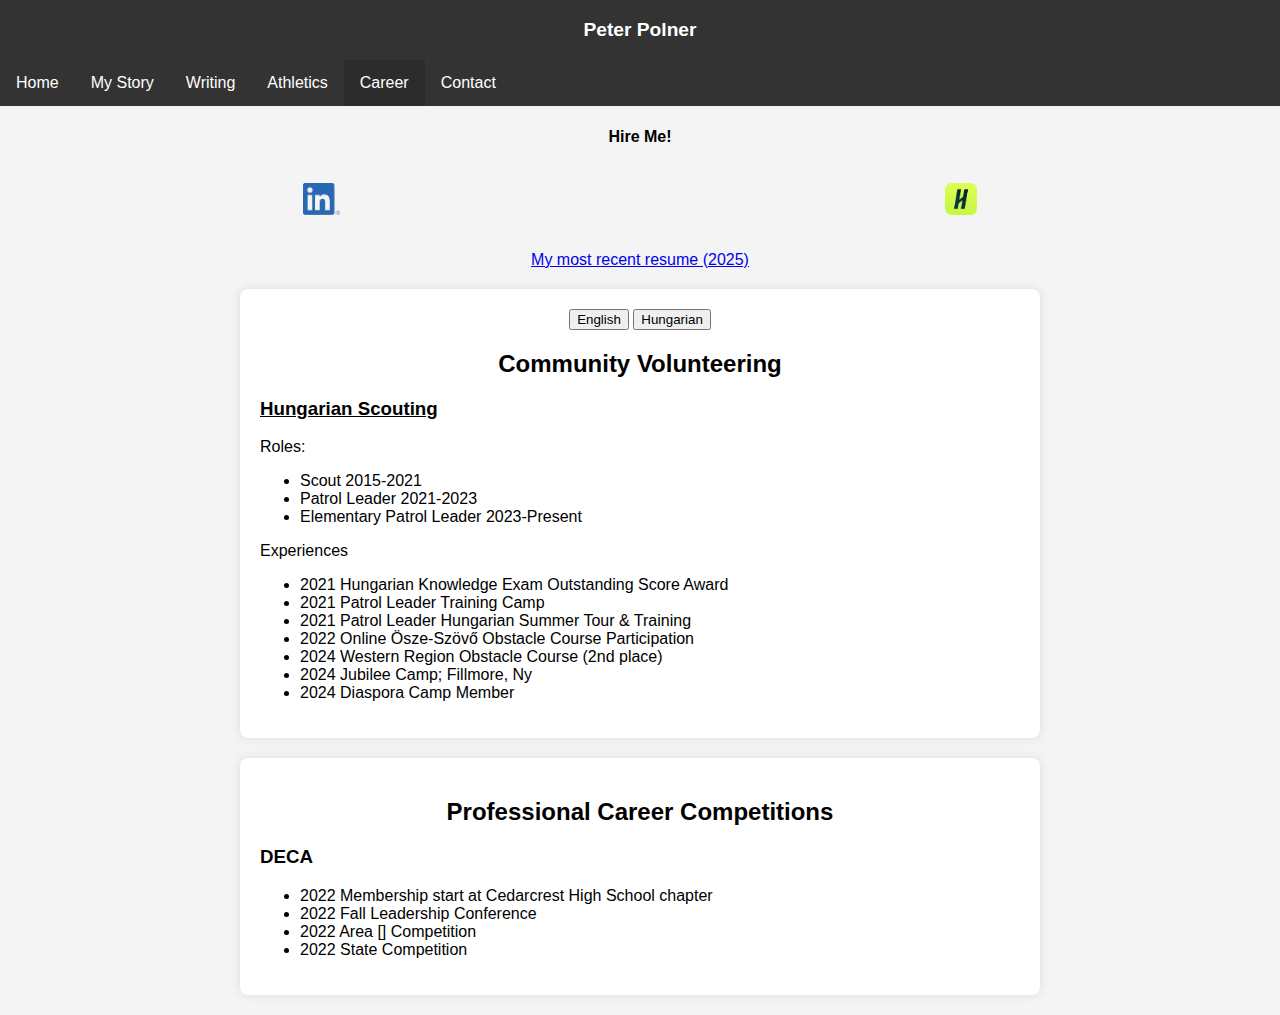
<file: career.html>
<!DOCTYPE html>
<html lang="en">
<head>
    <meta charset="UTF-8">
    <meta name="viewport" content="width=device-width, initial-scale=1.0">
    <title>Peter Polner's Portfolio</title>
    <link rel="shortcut icon" type="image/png" href="favicon.png">
    <link rel="stylesheet" href="styles.css">
    <script>
        function toggleLanguage(language) {
            var sections = document.querySelectorAll('.language-section');
            sections.forEach(function(section) {
                if (section.classList.contains(language)) {
                    section.style.display = 'block';
                } else {
                    section.style.display = 'none';
                }
            });
        }
    </script>
</head>
<body>
    <nav>
        <ul>
            <p class="logo">Peter Polner</p>
            <li><a href="index.html">Home</a></li>
            <li><a href="aboutme.html">My Story</a></li>
            <li><a href="writing.html">Writing</a></li>
            <li><a href="athletics.html">Athletics</a></li>
            <li class="active"><a href="career.html">Career</a></li>
            <li><a href="contact.html">Contact</a></li>
        </ul>
    </nav>
    <h4 style="text-align: center;">Hire Me!</h4>
    <div class="icon-bar">
        <a href="https://www.linkedin.com/in/peter-polner"><img src="src/icon/Linkedin_blue.png" alt="Linkedin"></a>
        <a href="https://bellevuecollege.joinhandshake.com/profiles/p85wqa"><img src="src/icon/Handshake.png" alt="Handshake"></a>
    </div>    
    <p style="text-align: center;"><a href="files/resume.pdf">My most recent resume (2025)</a></p>


    <div class="container language-section english" style="display: block;">
        <div style="text-align: center;">
            <button onclick="toggleLanguage('english')">English</button>
            <button onclick="toggleLanguage('hungarian')">Hungarian</button>
        </div>
        <h2 style="text-align: center;">Community Volunteering</h2>
        <h3><ins>Hungarian Scouting</ins></h3>
        <p>Roles:</p>
        <ul>
            <li>Scout 2015-2021</li>
            <li>Patrol Leader 2021-2023</li>
            <li>Elementary Patrol Leader 2023-Present</li>
        </ul>
        <p>Experiences</p>
        <ul>
            <li>2021 Hungarian Knowledge Exam Outstanding Score Award</li>
            <li>2021 Patrol Leader Training Camp</li>
            <li>2021 Patrol Leader Hungarian Summer Tour & Training</li>
            <li>2022 Online Ösze-Szövő Obstacle Course Participation</li>
            <li>2024 Western Region Obstacle Course (2nd place)</li>
            <li>2024 Jubilee Camp; Fillmore, Ny</li>
            <li>2024 Diaspora Camp Member</li>
        </ul>
    </div>

    <div class="container language-section hungarian" style="display: none;">
        <div style="text-align: center;">
            <button onclick="toggleLanguage('english')">English</button>
            <button onclick="toggleLanguage('hungarian')">Hungarian</button>
        </div>
        <h2 style="text-align: center;">Önkéntesség</h2>
        <h3><ins>Külföldi Magyar Cserkészet</ins></h3>
        <p>Szerepek:</p>
        <ul>
            <li>Cserkész 2015-2021</li>
            <li>Őrsvezető 2021-2023</li>
            <li>Kis Őrsvezető 2023-Manap</li>
        </ul>
        <p>Tapasztalatok</p>
        <ul>
            <li>2021 Magyarság ismereti Vizsga Nagyon Jó Eredmény díj</li>
            <li>2021 Őrsvezető Vezetőképző tábor</li>
            <li>2021 Vezetőképző Magyar Körút részvétel</li>
            <li>2022 Online Ösze-Szövő Akadályverseny részvétel</li>
            <li>2024 Nyugati Part akadály verseny (2. hely)</li>
            <li>2024 Jubileumi Tábor; Fillmore, Ny</li>
            <li>2024 Diaspora Tábor tag</li>
        </ul>
    </div>

    <div class="container">
        <h2 style="text-align: center;">Professional Career Competitions</h2>
        <h3>DECA</h3>    
        <ul>
            <li>2022 Membership start at Cedarcrest High School chapter</li>
            <li>2022 Fall Leadership Conference</li>
            <li>2022 Area [] Competition</li>
            <li>2022 State Competition</li>
        </ul>
    </div>
</body>
</html>
</file>
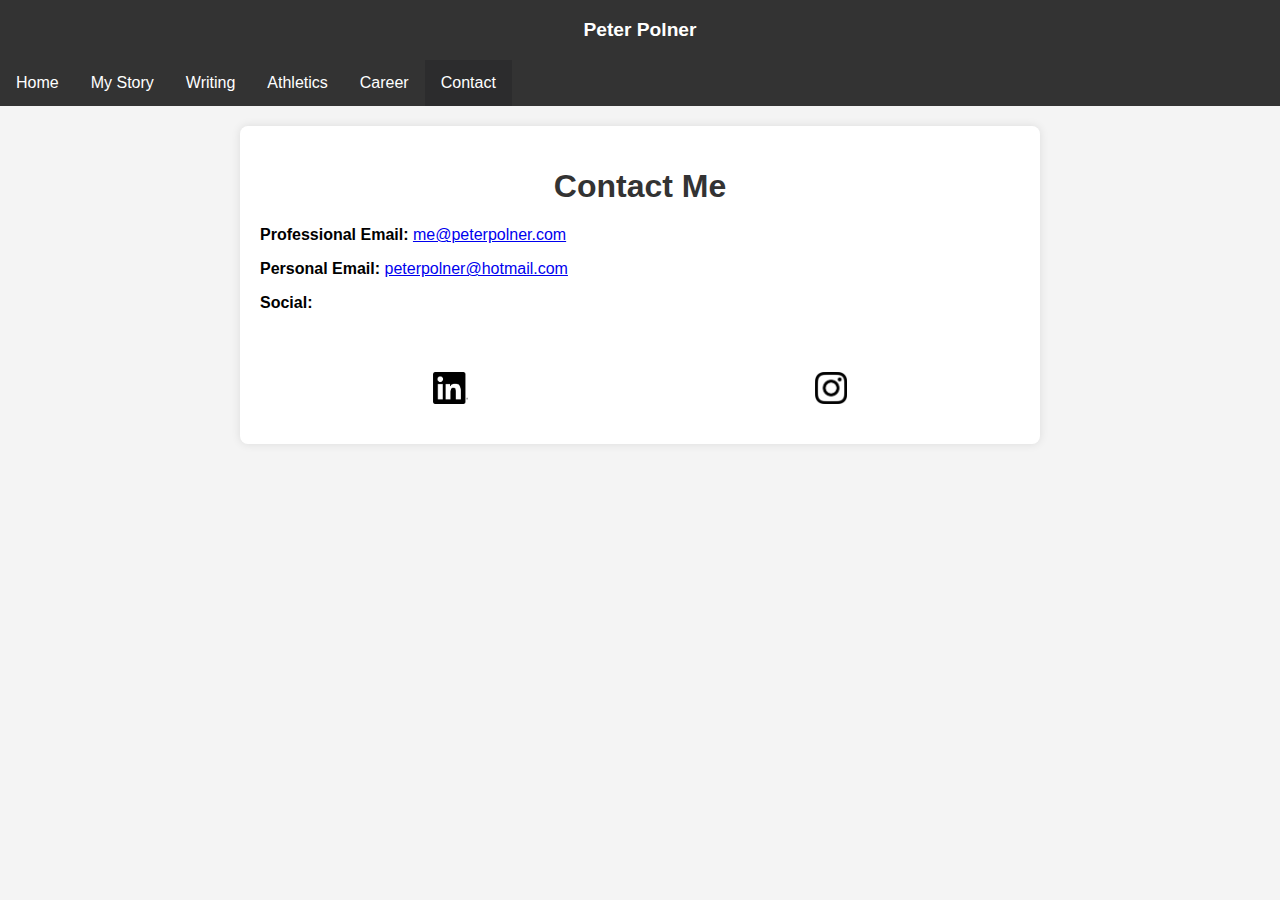
<file: contact.html>
<!DOCTYPE html>
<html lang="en">
<head>
    <meta charset="UTF-8">
    <meta name="viewport" content="width=device-width, initial-scale=1.0">
    <title>Peter Polner's Portfolio</title>
    <link rel="shortcut icon" type="image/png" href="favicon.png">
    <link rel="stylesheet" href="styles.css">
</head>
<body>
    <nav>
        <ul>
            <p class="logo">Peter Polner</p>
            <li><a href="index.html">Home</a></li>
            <li><a href="aboutme.html">My Story</a></li>
            <li><a href="writing.html">Writing</a></li>
            <li><a href="athletics.html">Athletics</a></li>
            <li><a href="career.html">Career</a></li>
            <li class="active"><a href="contact.html">Contact</a></li>
        </ul>
    </nav>

    <div class="container">
        <h1>Contact Me</h1>
        <p><b>Professional Email: </b><a href="mailto:me@peterpolner.com">me@peterpolner.com</a></p>
        <p><b>Personal Email: </b><a href="mailto:peterpolner@hotmail.com">peterpolner@hotmail.com</a></p>
        <p><b>Social:</b></p>
        <br>
        <div class="icon-bar">
            <a href="https://www.linkedin.com/in/peter-polner"><img src="src/icon/Linkedin_black.png" alt="Linkedin"></a>
            <a href="https://www.instagram.com/polnerpeter/"><img src="src/icon/Instagram_black.png" alt="Instagram"></a>
        </div>
</body>
</html>
</file>
<file: styles.css>
body {
    font-family: Arial, sans-serif;
    margin: 0;
    padding: 0;
    background-color: #f4f4f4;
}

.cntr {
    text-align: center;
}

.container {
    max-width: 800px;
    margin: 20px auto;
    background: white;
    padding: 20px;
    border-radius: 8px;
    box-shadow: 0 0 10px rgba(0, 0, 0, 0.1);
    overflow: hidden; /* Add this line */
}

h1 {
    color: #333;
    text-align: center;
}

.logo {
    font-weight: bold;
    color: white;
    font-size: larger;
    text-align: center;
}   

nav ul {
  list-style-type: none;
  margin: 0;
  padding: 0;
  overflow: hidden;
  background-color: #333;
}

nav ul li {
  float: left;
}

nav ul li a {
  display: block;
  color: white;
  text-align: center;
  padding: 14px 16px;
  text-decoration: none;
}

/* Change the link color to #111 (black) on hover */
nav ul li a:hover {
  background-color: #111;
}

.active {
  background-color: rgba(27, 28, 29, 0.267);
}

.icon-sections {
    display: flex;
    justify-content: space-between;
    flex-wrap: wrap; /* Add this line to allow wrapping */
}

.icon-section {
    flex: 1;
    margin: 0 10px;
    min-width: 150px; /* Add a minimum width to prevent too small sections */
    text-align: center;
}

.icon-bar {
    list-style-type: none;
    margin: 0;
    padding: 0;
    display: flex;
    justify-content: space-around;
    margin-top: 10px;
    flex-wrap: wrap; /* Add this line to allow wrapping */
}

.icon-bar a {
    display: inline-block;
    text-align: center;
    padding: 16px;
    transition: all 0.3s ease;
}

.icon-bar img {
    width: auto; 
    height: 32px;
    transition: transform 0.3s ease;
}

.icon-bar img:hover {
    transform: scale(1.1);
}

/*Athletics Page:*/
table, th, td {
    border: 1px solid black;
  }

  * {
    box-sizing: border-box;
}
</file>
